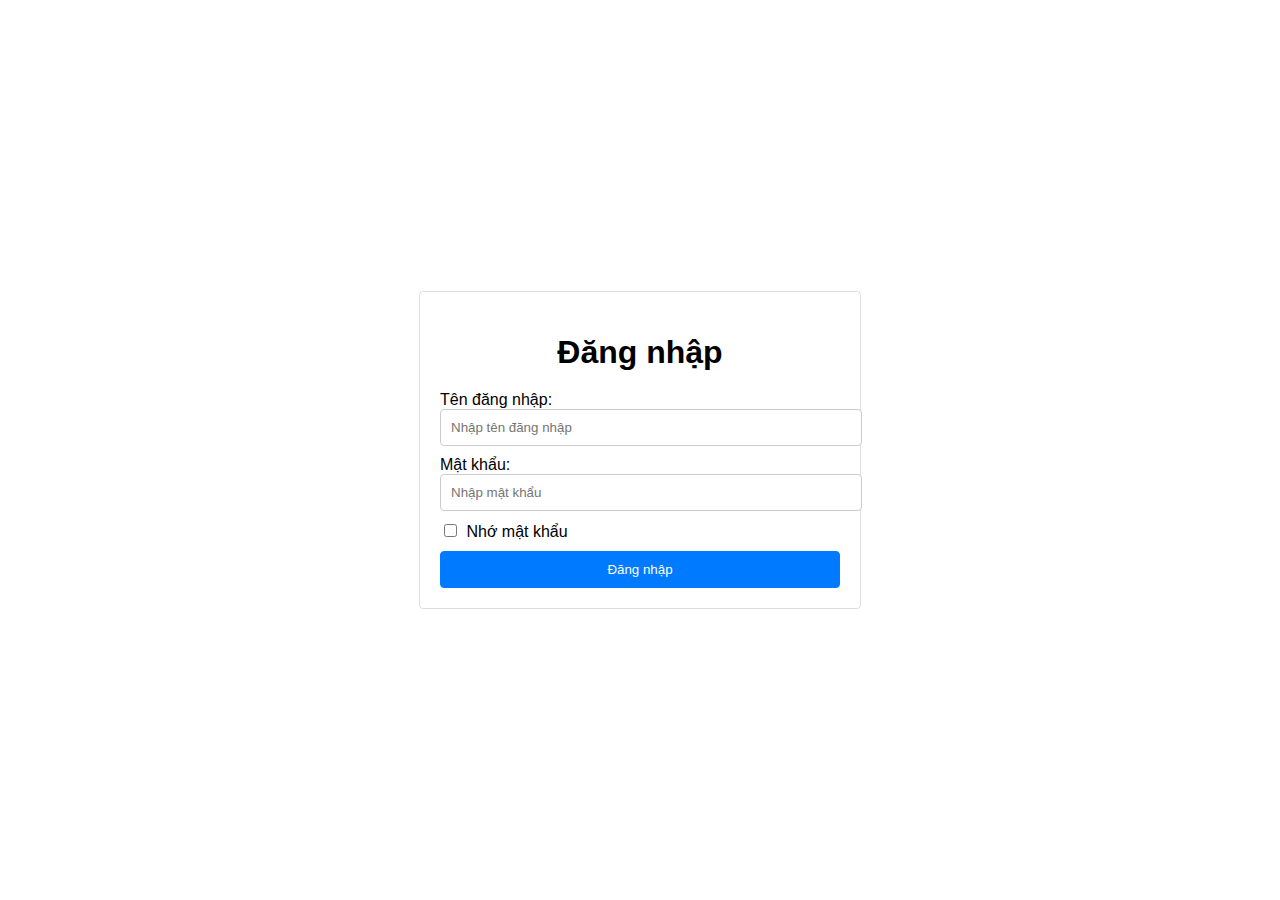
<file: bài5/index.html>
<!DOCTYPE html>
<html lang="vi">
<head>
    <meta charset="UTF-8">
    <meta name="viewport" content="width=device-width, initial-scale=1.0">
    <title>Giao diện đăng nhập</title>
    <link rel="stylesheet" href="style.css">
</head>
<body>
    <div class="container">
        <div class="login-form">
            <h1>Đăng nhập</h1>
            <form action="#">
                <div class="form-group">
                    <label for="username">Tên đăng nhập:</label>
                    <input type="text" class="form-control" id="username" name="username" placeholder="Nhập tên đăng nhập">
                </div>
                <div class="form-group">
                    <label for="password">Mật khẩu:</label>
                    <input type="password" class="form-control" id="password" name="password" placeholder="Nhập mật khẩu">
                </div>
                <div class="form-group">
                    <input type="checkbox" id="remember-me" name="remember-me">
                    <label for="remember-me">Nhớ mật khẩu</label>
                </div>
                <button type="submit" class="btn btn-primary">Đăng nhập</button>
            </form>
        </div>
    </div>
</body>
</html>
</file>
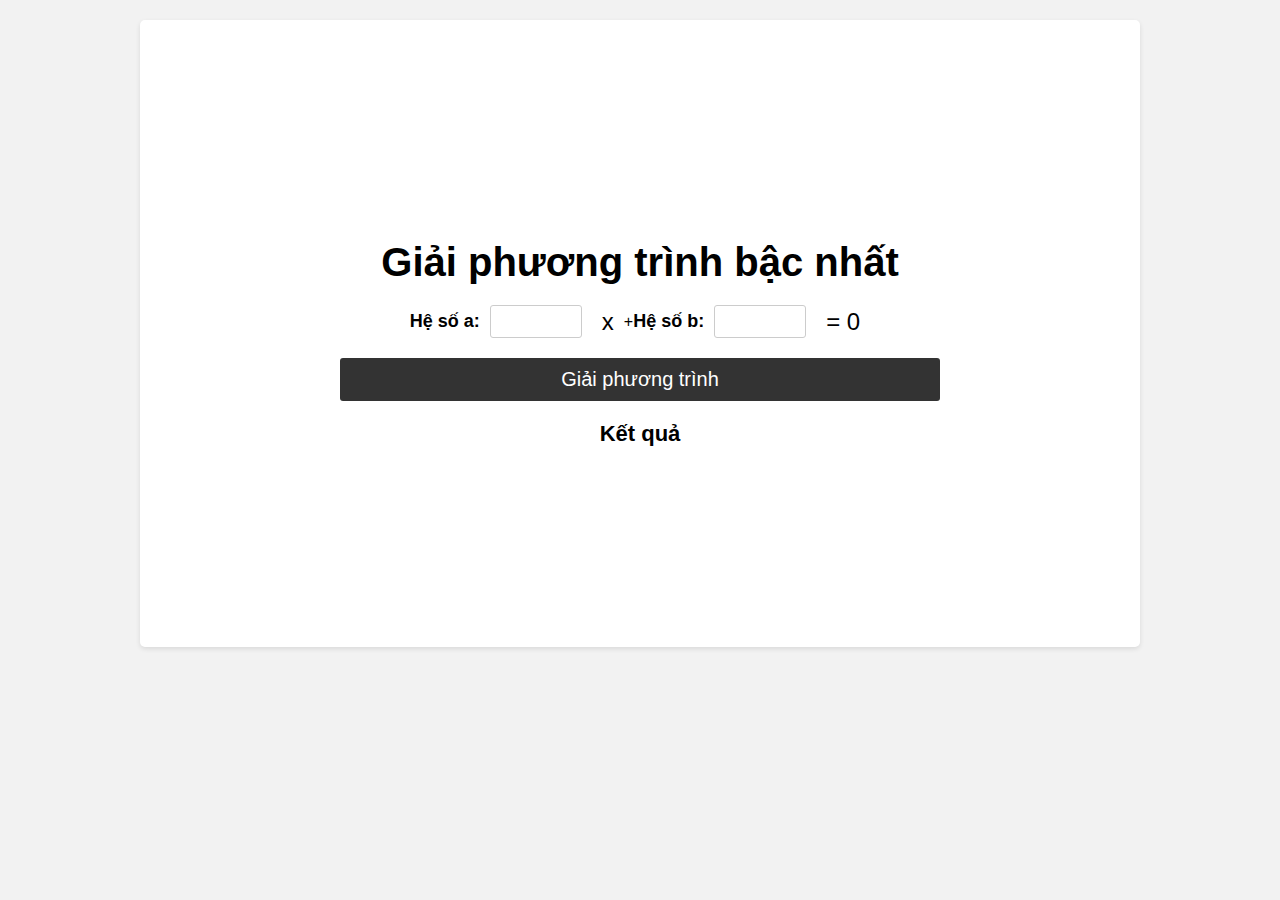
<file: Bài1/bt1.html>
<!DOCTYPE html>
<html lang="vi">
<head>
  <title>Giải phương trình bậc nhất</title>
  <link rel="stylesheet" href="bt1.css">
</head>
<body>
  <div class="container">
    <h1>Giải phương trình bậc nhất</h1>
    <form action="#">
      <div class="phuong-trinh">
        <label for="he-so-a">Hệ số a:</label> 
        <input type="number" id="he-so-a" name="he-so-a" required> 
        <span>x</span> +
        <label for="he-so-b">Hệ số b:</label> 
        <input type="number" id="he-so-b" name="he-so-b" required>
        <span>= 0</span>
      </div>
      <button type="submit"> Giải phương trình </button>
      <div id="ket-qua"> Kết quả </div>
      <script type="text/javascript" src="bai1.js" ></script>
    </form>
  </div>

</body>
</html>
</file>
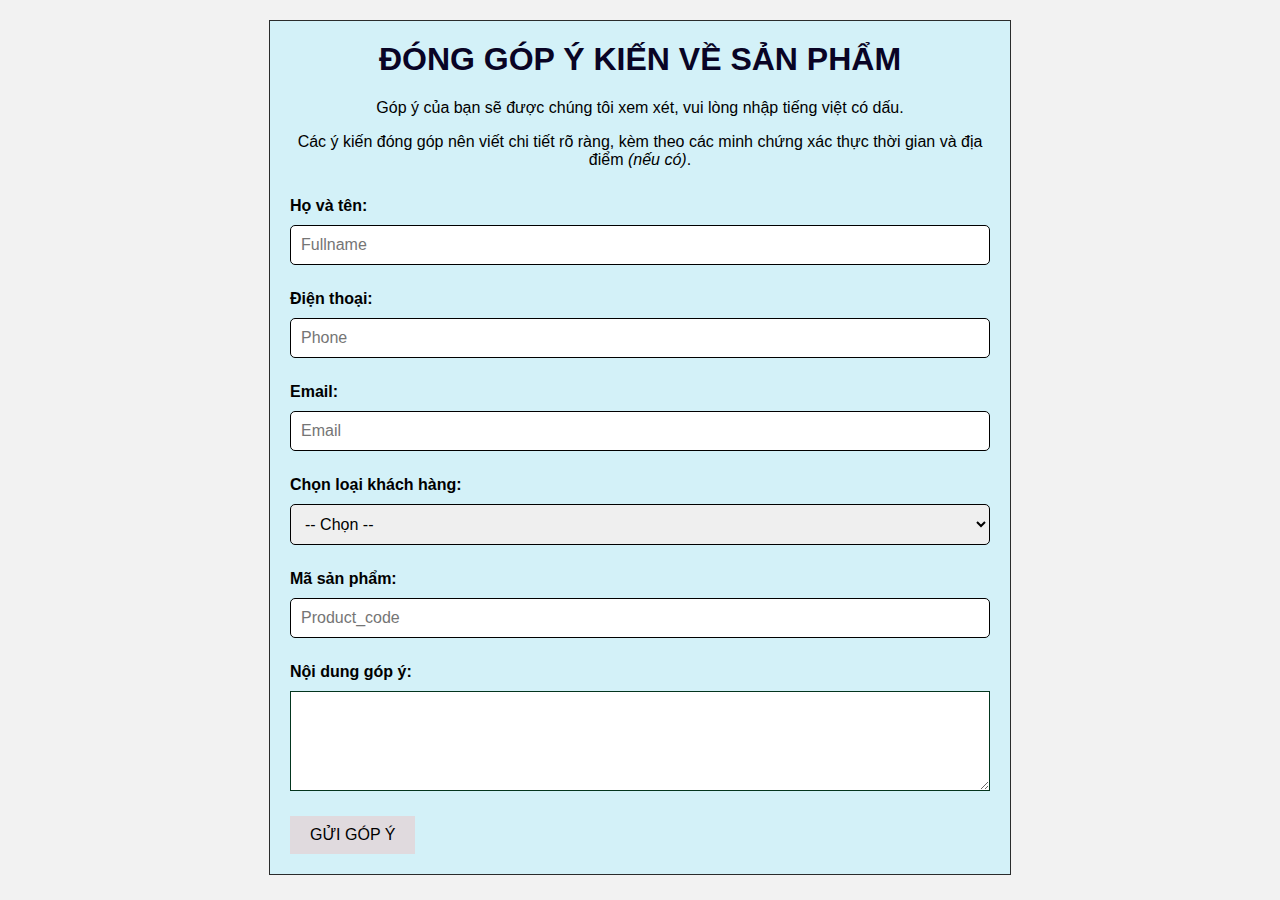
<file: Bài2/Bai2.html>
<html>
<head>
    <title> Form đóng góp ý kiến </title>
    <link rel="stylesheet" href="Bai2.css">
</head>

<body>

<form action="" onsubmit="return show();">
    <h1>ĐÓNG GÓP Ý KIẾN VỀ SẢN PHẨM</h1>
    <p>Góp ý của bạn sẽ được chúng tôi xem xét, vui lòng nhập tiếng việt có dấu.</p>
    <p>Các ý kiến đóng góp nên viết chi tiết rõ ràng, kèm theo các minh chứng xác thực thời gian và địa điểm <i>(nếu có)</i>.</p>
</br>

    <div class="form-group">
        <label for="fullname">Họ và tên:</label>
        <input type="text" id="fullname" placeholder="Fullname" required>
    </div>
    
    <div class="form-group">
        <label for="phone">Điện thoại:</label>
        <input type="text" id="phone" placeholder="Phone" required>
    </div>
   
    <div class="form-group">
        <label for="email">Email:</label>
        <input type="email" id="email" placeholder="Email" required>
    </div>
    
    <div class="form-group">
        <label for="customer_type">Chọn loại khách hàng:</label>
        <select id="customer_type" placeholder="Customer_type">
            <option value="">-- Chọn --</option>
            <option value="1">Khách hàng cá nhân</option>
            <option value="2">Doanh nghiệp</option>
        </select>
    
    </div>
    
    <div class="form-group">
        <label for="product_code">Mã sản phẩm:</label>
        <input type="text" id="product_code" placeholder="Product_code" required>
    </div>
    
    <div class="form-group">
        <label for="content">Nội dung góp ý:</label>
        <textarea id="content" rows="5" required></textarea>
    </div>
    
    <input type="submit" value="GỬI GÓP Ý">

    <script >
        function show() {
                //input
                var ten = document.getElementById("fullname").value;
                var dt = document.getElementById("phone").value;
                var email = document.getElementById("email").value;
                var loai = document.getElementById("customer_type").value;
                var sp = document.getElementById("product_code").value;
                var nd = document.getElementById("content").value;
                //output
                var output = "Thông tin của bạn:\n\n" +
                    "Họ và tên: " + ten + "\n" +
                    "Email: " + email + "\n" +
                    "Số điện thoại: " + dt + "\n" +
                    "Loại khách hàng: "+loai+"\n"+
                    "Mã sản phẩm: "+sp+"\n"+
                    "Nội dung góp ý: " + nd;
                if (confirm(output)) {
                // If user confirms, submit the form
                return true;
                } else {
                // If user cancels, prevent form submission
                return false;
                }


            }
    </script>

  </form>

</body>
</html>
</file>
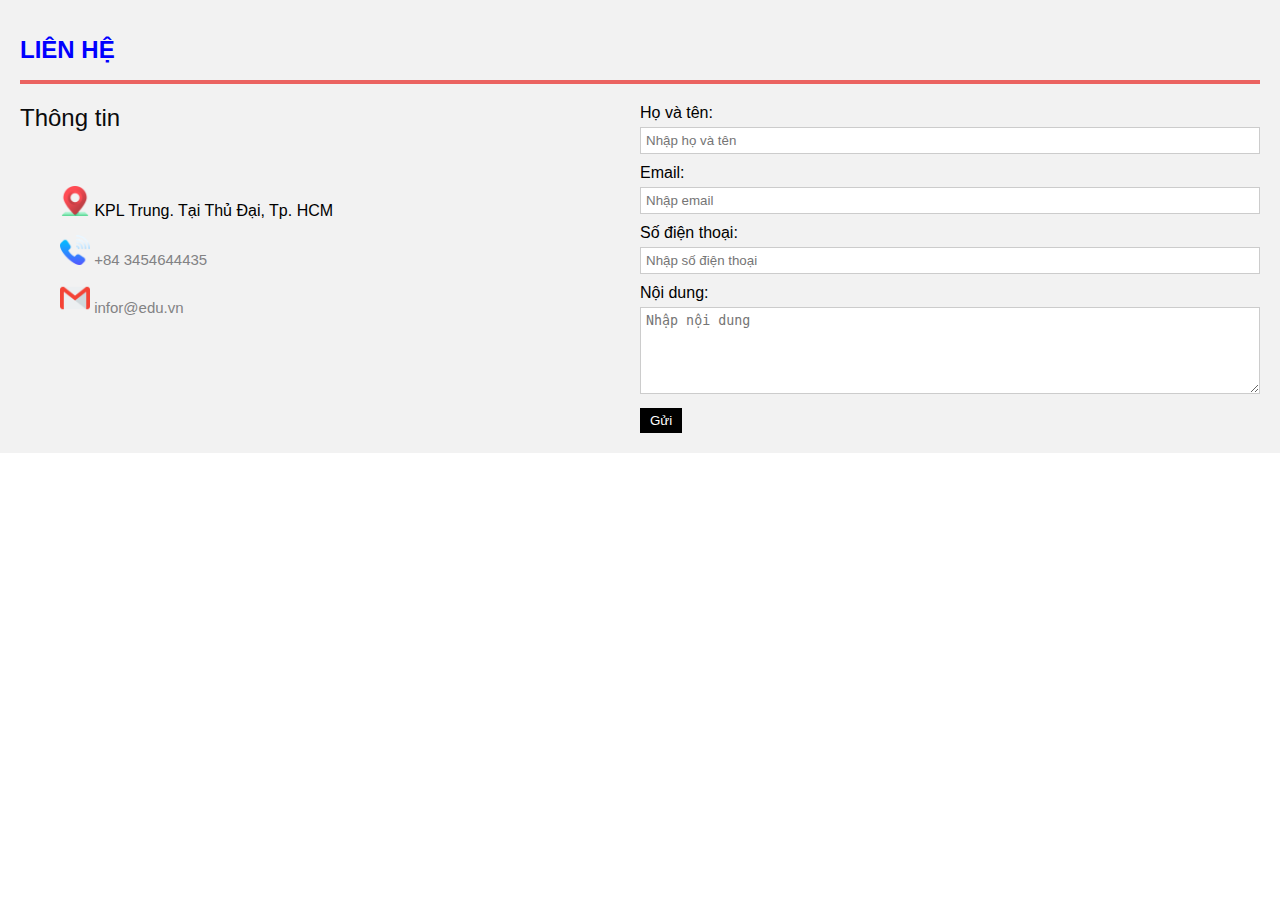
<file: bài3/bai3.html>
<!DOCTYPE html>
<html lang="vi">
<head>
    <meta charset="UTF-8">
    <meta name="viewport" content="width=device-width, initial-scale=1.0">
    <title>Liên hệ</title>
    <link rel="stylesheet" href="https://cdnjs.cloudflare.com/ajax/libs/font-awesome/5.15.4/css/all.min.css" integrity="sha512-tb+DT27ajVBqE5LqH5FgaJmzxQ6vyoMrr4kvaiukkRgXEmuIe74GJ+tWlsIoq6vFSTpw9Hugcc+rkTPXUCG28A==" crossorigin="anonymous" referrerpolicy="no-referrer" />
    <link rel="stylesheet" href="stylebai3.css">
</head>
<body>
    <section id="contact">
        <h1>LIÊN HỆ</h1>
        <div id="top-color-splash"></div>
        <div class="contact-content">
            <div class="contact-info">
                <h2>Thông tin</h2>
                <div class="info">
                    <i class="fa fa-map-marker"></i>
                    <p>  
                        <figure>
                            <img src="imagebai3/location.png" style =" width: 30px;"> KPL Trung. Tại Thủ Đại, Tp. HCM
                           <p>
                            <img src="imagebai3/phone.png" style =" width: 30px;">   +84 3454644435
                           </p> 
                           <p>
                            <img src="imagebai3/gmail.png" style =" width: 30px;">    infor@edu.vn
                           </p>
                        </figure>
                </div>
                <div class="info">
                    <i class="fa fa-envelope"></i>
                </div>
                
            </div>
            <div class="contact-form">
                <form action="#" onsubmit="return confirmFormSubmit();">
                    <label for="fullname">Họ và tên:</label>
                    <input type="text" id="fullname" name="fullname" placeholder="Nhập họ và tên">
                    <br>
                    <label for="email">Email:</label>
                    <input type="email" id="email" name="email" placeholder="Nhập email">
                    <br>
                    <label for="phone">Số điện thoại:</label>
                    <input type="tel" id="phone" name="phone" placeholder="Nhập số điện thoại">
                    <br>
                    <label for="message">Nội dung:</label>
                    <textarea id="message" name="message" rows="5" placeholder="Nhập nội dung"></textarea>
                    <br>
                    <button type="submit">Gửi</button>
                </form>
            </div>
        </div>
    </section>
    <script type="text/javascript" src="bai3.js" ></script>
    </body>
    </html>
</file>
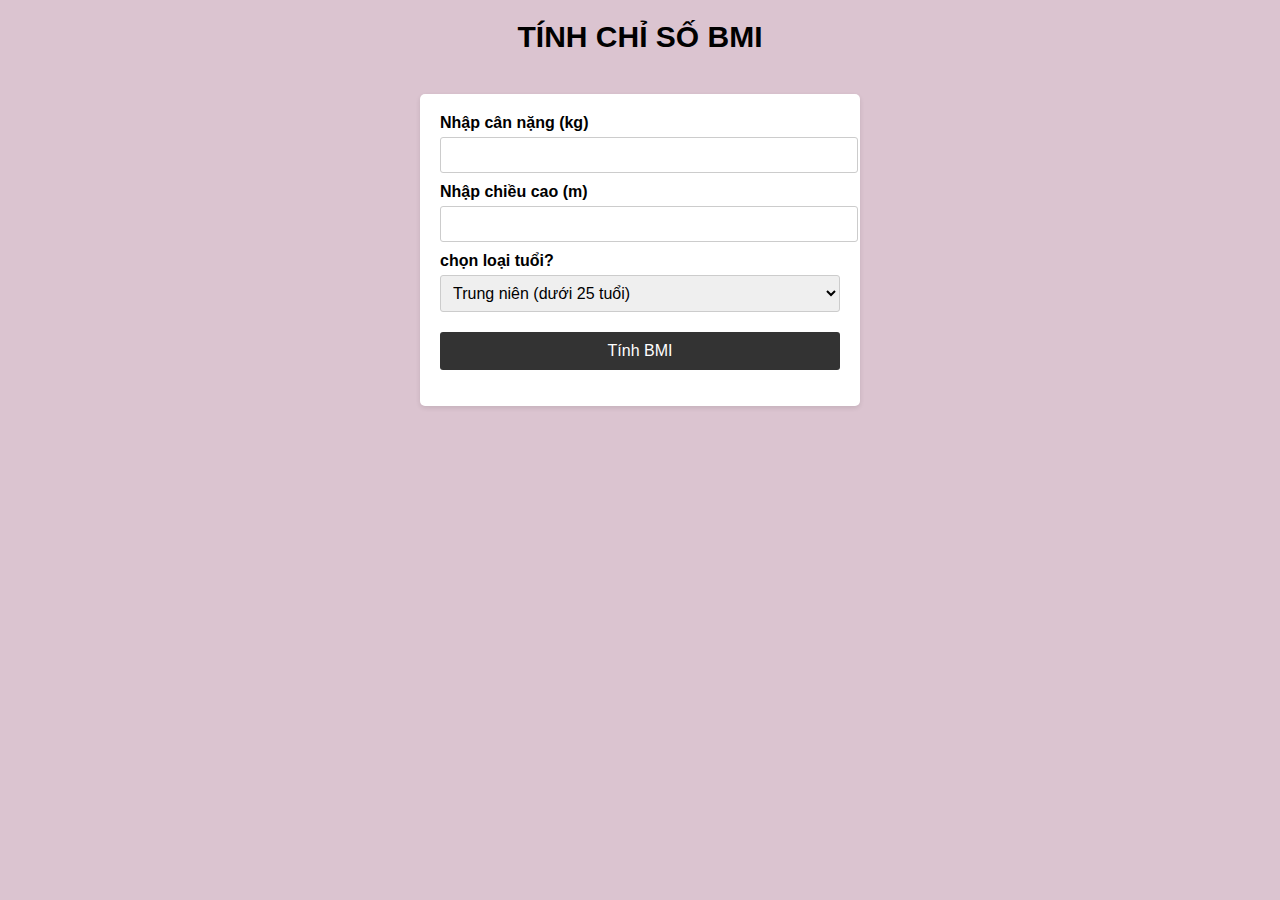
<file: bài4/bt4.html>
<!DOCTYPE html>
<html lang="en">
<head>
    <meta charset="UTF-8">
    <meta name="viewport" content="width=device-width, initial-scale=1.0">
    <title>BMI Calculator</title>
    <link rel="stylesheet" href="bt4.css">
</head>
<body>
    <h1> TÍNH CHỈ SỐ BMI </h1>
    <div class="container">
        <label for="weight"> Nhập cân nặng (kg) </label>
        <input type="number" id="weight" name="weight">
        <br>
        <label for="height"> Nhập chiều cao (m)</label>
        <input type="number" id="height" name="height">
        <br>
        <label for="height">chọn loại tuổi? </label>
        <!-- <input type="number" id="heitnght" name="height"> -->
        <select id="old" name="old">
            <option value="tn">Trung niên (dưới 25 tuổi) </option>
            <option value="tn_g">Trung niên , già lớn tuổi (26 - 50 tuổi) </option>
            <option value="g">Già, lớn tuổi (trên 51 tuổi )</option>
          </select>
        <br>
        <button onclick="calculateBMI()"> Tính BMI</button>
        <p id="bmi"></p>
        <p id="bmiCategory">
        </p> 
        
    </div>
    <script type="text/javascript" src="bt4.js" ></script>
</body>
</html>
</file>
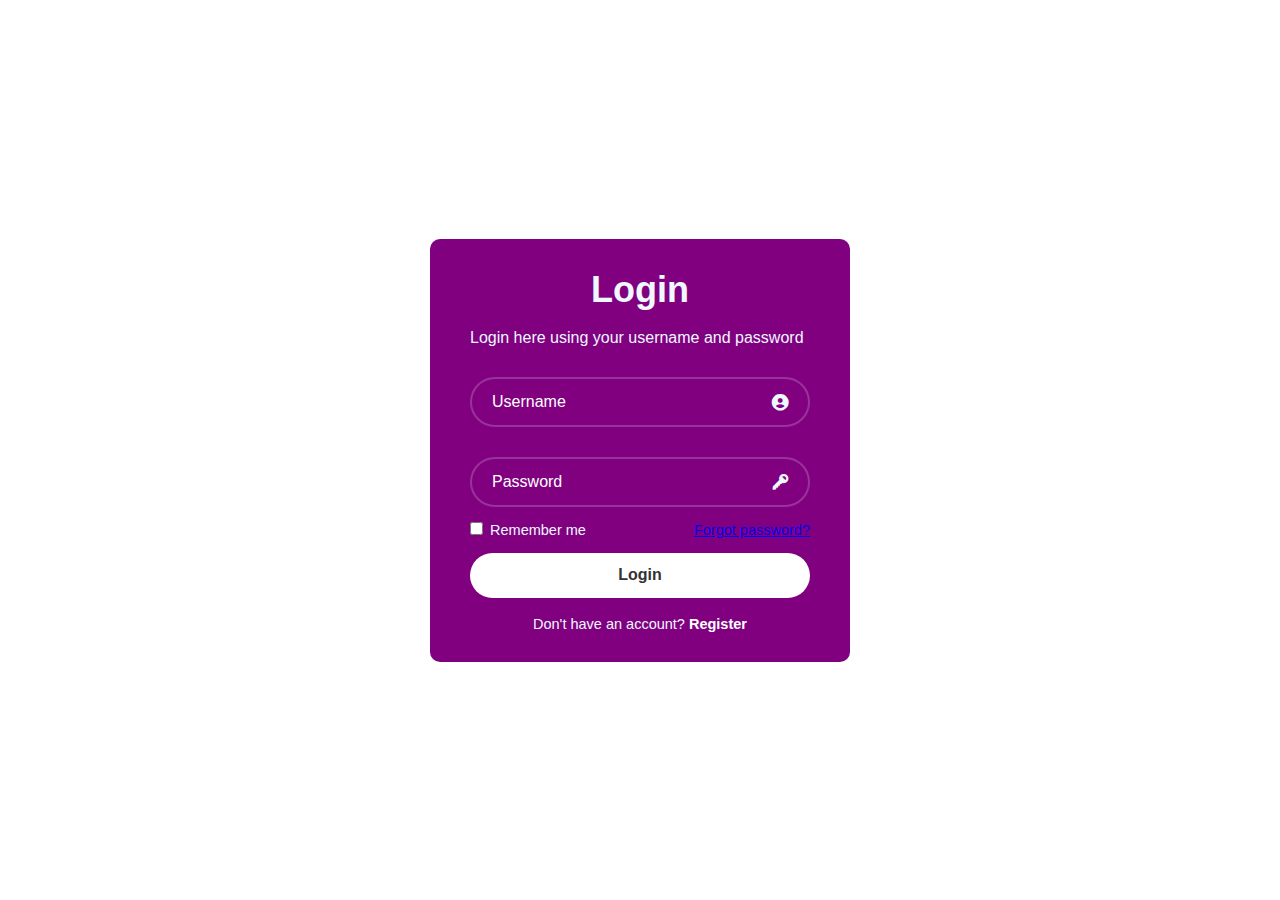
<file: bài6/Bai6.html>
<html>
    <head>
        <link rel="stylesheet" href="Bai6.css">
        <title> Login Form </title>
        <link href="http://unpkg.com/boxicons@2.1.4/css/boxicons.min.css" rel="stylesheet">
    </head>

    <body>

        <div class="wrapper">
            <form action="">
                <h1> Login </h1> </br>
                <p> Login here using your username and password </p>
                <div class="input-box">
                    <input type="text" placeholder="Username" required>
                    <i class='bx bxs-user-circle'></i>
                </div>
                <div class="input-box">
                    <input type="password" placeholder="Password" required>
                    <i class='bx bxs-key' ></i>
                </div>
                
                <div class="remember-forgot">
                    <lable> <input type="checkbox"> Remember me </lable>
                    <a href="#"> Forgot password? </a>
                </div>

                <button type="submit" class="btn"> Login </button> 
                </br> </br> 

                <div class="register-link">
                    <p> Don't have an account? <a href="#"> Register </a> </p>
                </div>

                <script src="Bai6.js"></script>
            </form>
        </div>
    </body>
</html>
</file>
<file: bài5/style.css>
body {
    font-family: Arial, sans-serif;
    margin: 0;
    padding: 0;
}

.container {
    width: 100%;
    height: 100vh;
    display: flex;
    justify-content: center;
    align-items: center;
}

.login-form {
    width: 400px;
    padding: 20px;
    border: 1px solid #ddd;
    border-radius: 4px;
}

.login-form h1 {
    text-align: center;
    margin-bottom: 20px;
}

.form-group {
    margin-bottom: 10px;
}

.form-control {
    width: 100%;
    padding: 10px;
    border: 1px solid #ccc;
    border-radius: 4px;
}

.form-group label {
    margin-bottom: 5px;
}

.form-group input[type="checkbox"] {
    margin-right: 5px;
}

.btn-primary {
    background-color: #007bff;
    color: #fff;
    border: 1px solid #007bff;
    border-radius: 4px;
    width: 100%;
    padding: 10px;
}

.btn-primary:hover {
    background-color: #0069d9;
}
</file>
<file: Bài1/bt1.css>
body {
  font-family: Arial, sans-serif;
  margin: 0;
  padding: 0;
  background-color: #f2f2f2;
}

.container {
  width: 600px;
  margin: 20px auto; 
  border-radius: 5px;
  background-color: #fff;
  box-shadow: 0 2px 5px rgba(0, 0, 0, 0.1);
  padding: 200px;
}

h1 {
  text-align: center;
  font-size: 40px;
  margin: 20px 0;
}

.phuong-trinh {
  display: flex; 
  align-items: center;
  margin-bottom: 20px;
  justify-content: center;
}

label {
  margin-right: 10px;
  font-weight: bold;
  font-size: 18px;
}

input[type="number"] {
  width: 80px;
  padding: 5px;
  border: 1px solid #ccc;
  border-radius: 3px;
  font-size: 18px;
  margin-right: 10px;
}

span {
  font-size: 24px;
  margin: 0 10px;
}

button {
  width: 100%;
  padding: 10px 15px;
  background-color: #333;
  color: #fff;
  border: none;
  border-radius: 3px;
  cursor: pointer;
  font-size: 20px;
  margin: 0 auto;
}

button:hover {
  background-color: #29a7d6;
}

#ket-qua {
  margin-top: 20px;
  font-weight: bold;
  font-size: 22px;
  text-align: center ;
}
</file>
<file: Bài2/Bai2.css>
body {
  font-family: Arial, Helvetica, sans-serif;
  background-color: #f2f2f2;
}

form {
  background-color: #d3f1f8;
  padding: 20px;
  width: 700px;
  margin: 20px auto;
  border: 1px solid #2a2c2c;
}

h1 {
  text-align: center;
  color:#090425;
  margin-top: 0;
}

p {
  margin-bottom: 10px;
  color:rgb(0, 0, 0);
  text-align: center;
}

.form-group {
  margin-bottom: 15px;
}

label {
  display: block;
  margin-bottom: 10px;
  font-weight: bold;
}

input[type="text"], input[type="email"], select {
  width: 100%;
  padding: 10px;
  border: 1px solid #000000;
  border-radius: 5px;
  margin-bottom: 10px;
  font-size: 16px;
}

textarea {
  width: 100%;
  height: 100px;
  padding: 5px;
  border: 1px solid #03351e;
  font-family: Arial, Helvetica, sans-serif;
}

input[type="submit"] {
  margin-top: 10px;
  padding: 10px 20px;
  border: 3px solid #0a7e85;
  cursor: pointer;
  font-size: 16px;
  background-color: #e0dade;
  border: none;
  font-family:Arial, Helvetica, sans-serif
}
</file>
<file: bài3/stylebai3.css>
body {
    font-family: sans-serif;
    margin: 0;
    padding: 0;
}

#top-color-splash { 
    width: 100%; 
    height: 4px; 
    background: #EB6361;
}

#contact {
    background-color: #f2f2f2;
    padding: 20px;
}

#contact h1 {
    text-align: left;
    font-size: 24px;
    color: blue;
}

#contact h2 {
    text-align: left;
    font-size: 24px;
    color: rgb(11, 11, 13);
    font-weight: Normal;
}
#contact p {
    text-align: left;
    font-size: 15px;
    color: rgb(130, 130, 132);
    font-weight: Normal;
}

.contact-content {
    display: flex;
}

.contact-info, .contact-form {
    flex: 1;
}

.info {
    margin-bottom: 10px;
}

.fa {
    font-family: "Font Awesome 5 Free";
    font-size: 16px;
    margin-right: 10px;
}

#contact form {
    margin-top: 20px;
}

#contact form label {
    display: block;
    margin-bottom: 5px;
}

#contact form input,
#contact form textarea {
    width: calc(100% - 12px);
    padding: 5px;
    border: 1px solid #ccc;
    margin-bottom: 10px;
}

#contact form button {
    background-color: #000;
    color: #fff;
    padding: 5px 10px;
    border: none;
    cursor: pointer;
}

#contact form button:hover {
    background-color: #333;
}

.error {
    border-color: red;
}
</file>
<file: bài4/bt4.css>
body {
    font-family: Arial, sans-serif;
    margin: 0;
    padding: 0;
    background-color: #dbc4d0;
  }
  
  h1 {
    text-align: center;
    font-size: 30px;
    margin: 20px 0;
  }
  
  .container {
    width: 400px;
    margin: 40px auto;
    border-radius: 5px;
    background-color: #fff;
    box-shadow: 0 2px 5px rgba(0, 0, 0, 0.1);
    padding: 20px;
  }
  
  label {
    display: block;
    margin-bottom: 5px;
    font-weight: bold;
  }
  
  input[type="number"],
  select {
    width: 100%;
    padding: 8px;
    border: 1px solid #ccc;
    border-radius: 3px;
    font-size: 16px;
    margin-bottom: 10px;
  }
  
  button {
    width: 100%;
    padding: 10px 15px;
    background-color: #333333;
    color: #fff;
    border: none;
    border-radius: 3px;
    cursor: pointer;
    font-size: 16px;
    margin-top: 10px;
  }
  
  button:hover {
    background-color: #6b29d6;
  }
  
  #bmi,
  #bmiCategory {
    margin-bottom: 10px;
    font-weight: bold;
  }
  
  #bmiCategory {
    margin-bottom: 10px;
  }
</file>
<file: bài6/Bai6.css>
* {
    margin: 0;
    padding: 0;
    box-sizing: border-box;
    font-family: "Poppins", sans-serif;

}

body{
    display: flex;
    justify-content: center;
    align-items: center;
    min-height: 100vh;
    background: url('file:///C:/Users/admin/Downloads/3803832.webp')
}

.wrapper{
    width: 420px;
    background: purple;
    color:aliceblue;
    border-radius: 10px;
    padding: 30px 40px;

}

.wrapper h1{
    font-size: 36px;
    text-align: center;
}

.wrapper .input-box{
    position: relative;
    width: 100%;
    height: 50px;
    margin: 30px 0;
}

.input-box input{
    width: 100%;
    height: 100%;
    background: transparent;
    border: none;
    outline: none;
    border: 2px solid rgba(255, 255, 255, .2);
    border-radius: 40px;
    font-size: 16px;
    color:aliceblue;
    padding: 20px 45px 20px 20px;
}

.input-box input::placeholder {
    color: white;
}

 .input-box i {
    position: absolute;
    right: 20px;
    top: 50%;
    transform: translateY(-50%);
    font-size: 20px;
 }

 .wrapper .remember-forgot {
    display: flex;
    justify-content: space-between;
    font-size: 14.5px;
    margin: -15px 0 15px;
 }

 .remember-forgot lable input {
    accent-color: #fff;
    margin-right: 3px;
 }

 .remember-forgot a:hover {
    text-decoration: underline;
 }

 .wrapper .btn {
    width: 100%;
    height: 45px;
    background: #fff;
    border: none;
    outline: none;
    border-radius: 40px;
    box-shadow: 0 0 10px rgbal(0, 0, 0, .1);
    cursor: pointer;
    font-size: 16px;
    color: #333;
    font-weight: 600;  
 }

 .wrapper .register-link {
    font-size: 14.5px;
    text-align: center;
    margin-top: 20px 0 15px;
 }

 .register-link p a {
    color: #fff;
    text-decoration: none;
    font-weight: 600;
 }

 .register-link p a:hover {
    text-decoration: underline;
 }
</file>
